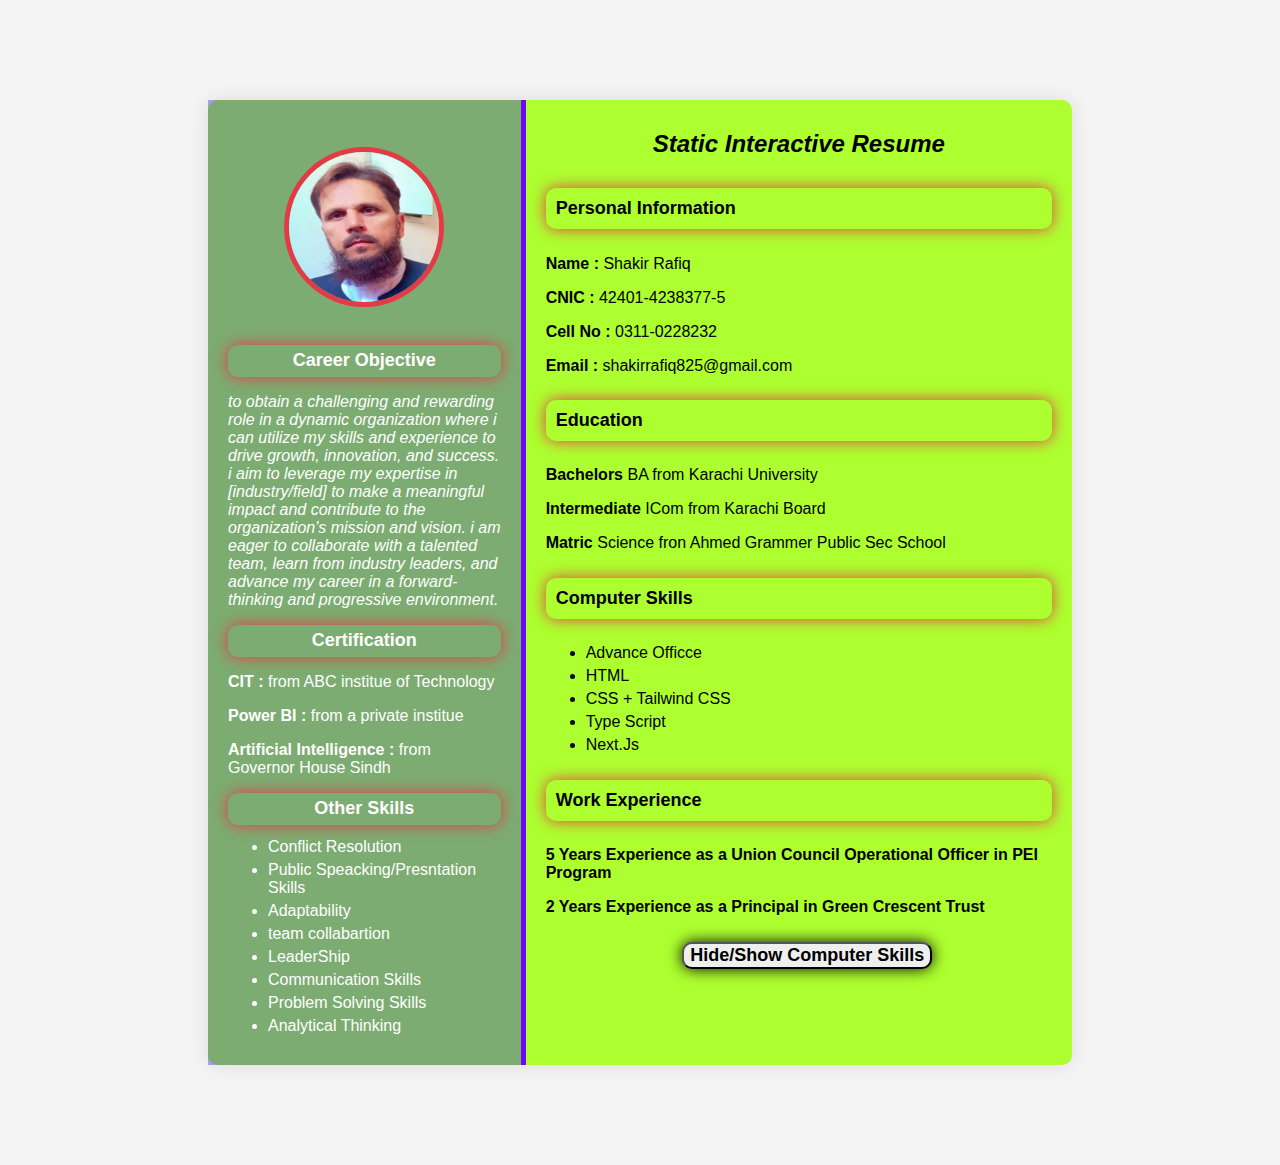
<file: milestone-01-02/index.html>
<!DOCTYPE html>
<html lang="en">

<head>
    <meta charset="UTF-8">
    <meta name="viewport" content="width=device-width, initial-scale=1.0">
    <title>Document</title>
    <link rel="stylesheet" href="style.css">
</head>

<body>
    <div class="resume-container">
        <div class="left-section">
            <img src="Shakir.jpg" alt="profile picture" class="profile-picture">
            <section id="objective">
                <h3 style="color: white;">Career Objective</h3>
                <p style="text-align: left; text-transform: lowercase;"><i>
                        To obtain a challenging and rewarding role in a dynamic organization where I can utilize my
                        skills and experience to drive growth, innovation, and success. I aim to leverage my expertise
                        in [industry/field] to make a meaningful impact and contribute to the organization's mission and
                        vision. I am eager to collaborate with a talented team, learn from industry leaders, and advance
                        my career in a forward-thinking and progressive environment.
                    </i></p>
            </section>

            <section>
                <h3 style="color: white;">Certification</h3>
                <p style="text-align: left;"><b> CIT : </b> from ABC institue of Technology</p>
                <p style="text-align: left;"><b> Power BI : </b> from a private institue</p>
                <p style="text-align: left;"><b> Artificial Intelligence : </b> from Governor House Sindh</p>
            </section>

            <section>
                <h3 style="color: white;">Other Skills</h3>
                <ul>
                    <li>Conflict Resolution</li>
                    <li>Public Speacking/Presntation Skills</li>
                    <li>Adaptability</li>
                    <li>team collabartion</li>
                    <li>LeaderShip</li>
                    <li>Communication Skills</li>
                    <li>Problem Solving Skills</li>
                    <li>Analytical Thinking</li>

                </ul>
            </section>
        </div>
        <!--Righr Section-->
        <div class="right-section">
            <h1><i> Static Interactive Resume </i></h1>
            <!--Personal Information-->
            <section id="personal-info">
                <h3>Personal Information</h3>
                <p><b>Name : </b> Shakir Rafiq </p>
                <p><b>CNIC : </b> 42401-4238377-5 </p>
                <p><b>Cell No : </b> 0311-0228232 </p>
                <p><b>Email :</b> <a href="shakirrafiq825@gmail.com" target="_blank"></a>shakirrafiq825@gmail.com</p>
            </section>
            <!--Education Section-->
            <section id="education">
                <h3>Education</h3>
                <p><b>Bachelors</b> BA from Karachi University </p>
                <p><b>Intermediate</b> ICom from Karachi Board </p>
                <p><b>Matric</b> Science fron Ahmed Grammer Public Sec School</p>
            </section>
            <!--Skills Section-->
            <Section id="skills">
                <h3>Computer Skills</h3>
                <ul>
                    <li>Advance Officce</li>
                    <li>HTML</li>
                    <li>CSS + Tailwind CSS</li>
                    <li>Type Script</li>
                    <li>Next.Js</li>
                </ul>
            </Section>
            <!--Work Experience-->
            <section id="work-experience">
                <h3>Work Experience</h3>
                <p><b> 5 Years Experience as a Union Council Operational Officer in PEI Program</b></p>
                <p><b> 2 Years Experience as a Principal in Green Crescent Trust </b></p>
            </section>

            <!--Button to toggle skill section-->
            <button id="toggle-skills"><b>Hide/Show Computer Skills</b></button>
        </div>
    </div>
    <script src="index.js"></script>
</body>

</html>
</file>
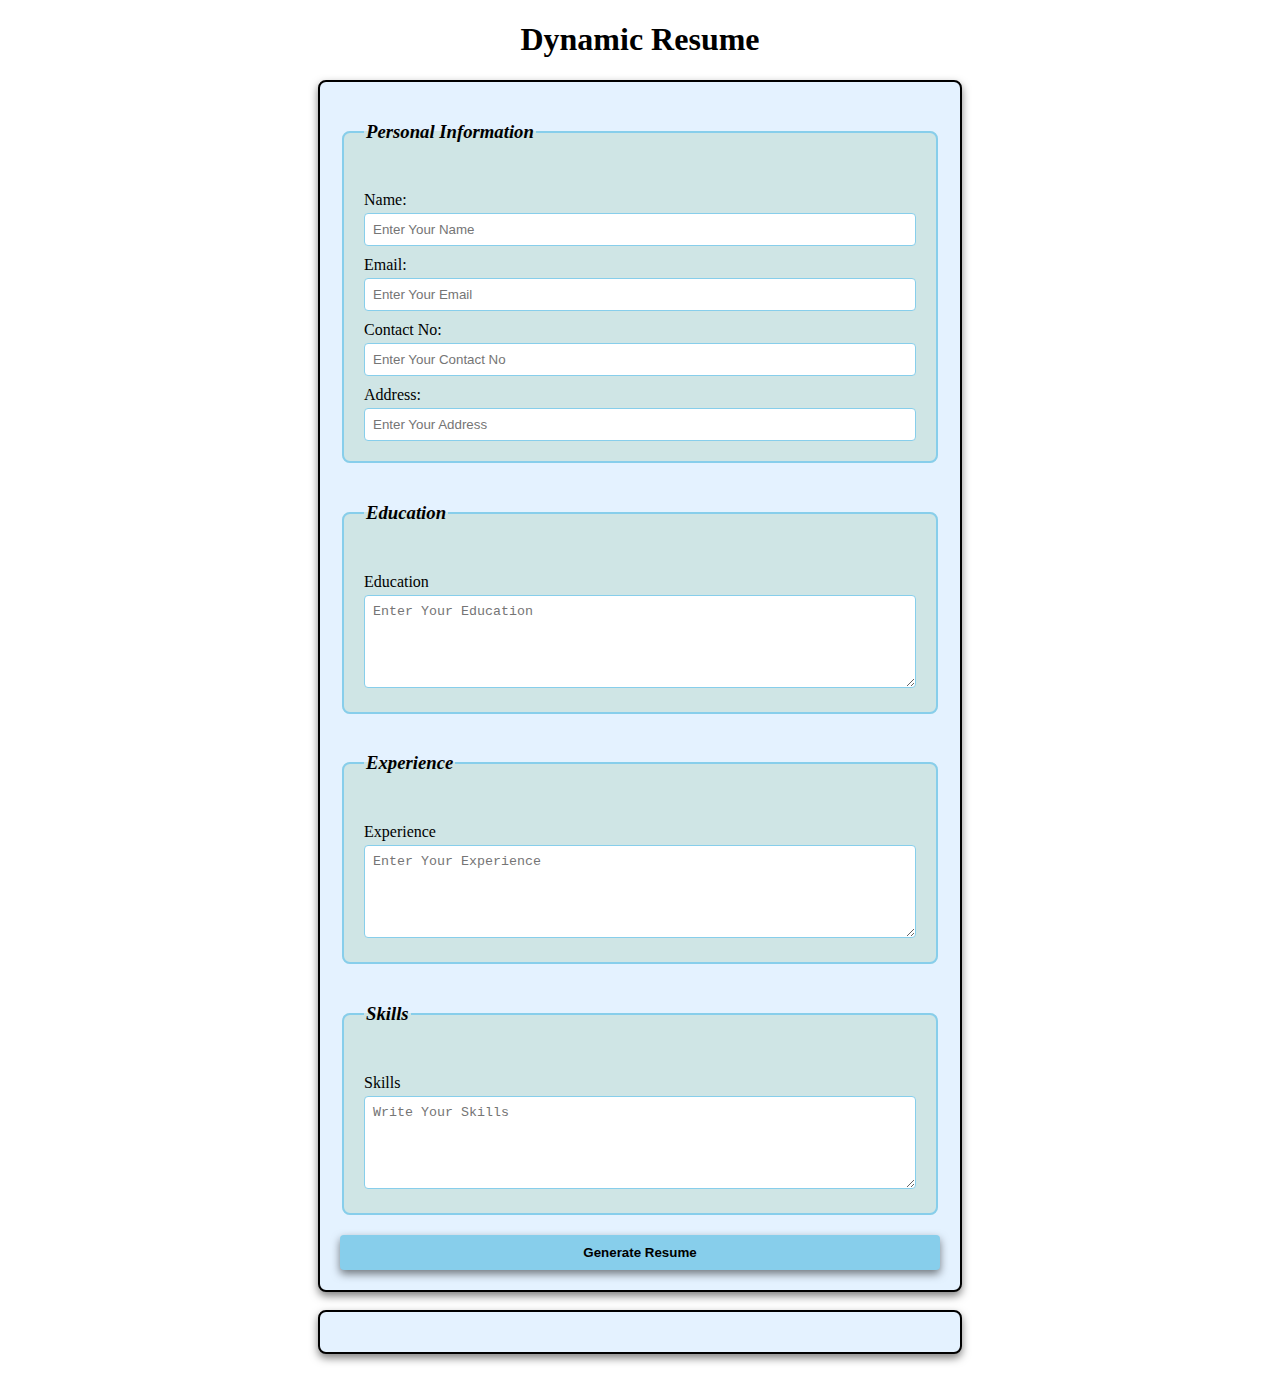
<file: milestone-03/index.html>
<!DOCTYPE html>
<html lang="en">
<head>
    <meta charset="UTF-8">
    <meta name="viewport" content="width=device-width, initial-scale=1.0">
    <title>Dynamic Resume</title>
    <link rel="stylesheet" href="style.css">
</head>
<body>
   <h1 id="heading">Dynamic Resume </h1>
   <form id="resume-container">
    <fieldset id="pi">
        <legend> <i><h3>Personal Information</h3></i></legend>
        <label  for="name">Name:</label>
        <input type="text" id="name" placeholder="Enter Your Name" required>

        <label  for="email">Email:</label>
        <input type="email" id="email" placeholder="Enter Your Email" required>

        <label  for="contact">Contact No:</label>
        <input type="tel" id="contact" placeholder="Enter Your Contact No" required>

        <label  for="Address">Address:</label>
        <input type="address" id="address" placeholder="Enter Your Address" required>
    </fieldset>

    <fieldset>
        <legend> <i><h3> Education</h3></i></legend>
        <label for="Education">Education</label>
        <textarea id="education" placeholder="Enter Your Education" rows="5" required></textarea>
    </fieldset>

    <fieldset>
        <legend> <i><h3> Experience</h3></i></legend>
        <label for="Experience">Experience</label>
        <textarea id="experience" placeholder="Enter Your Experience" rows="5" required></textarea>
    </fieldset>

    <fieldset>
        <legend> <i><h3> Skills</h3></i></legend>
        <label for="Skills">Skills</label>
        <textarea id="skills" placeholder="Write Your Skills" rows="5" required></textarea>
    </fieldset>

    <button type="submit"><b>Generate Resume</b></button>
   </form>
   <br>
   <div id="resume-display"></div>
    <script src="script.js"></script>
</body>
</html>
</file>
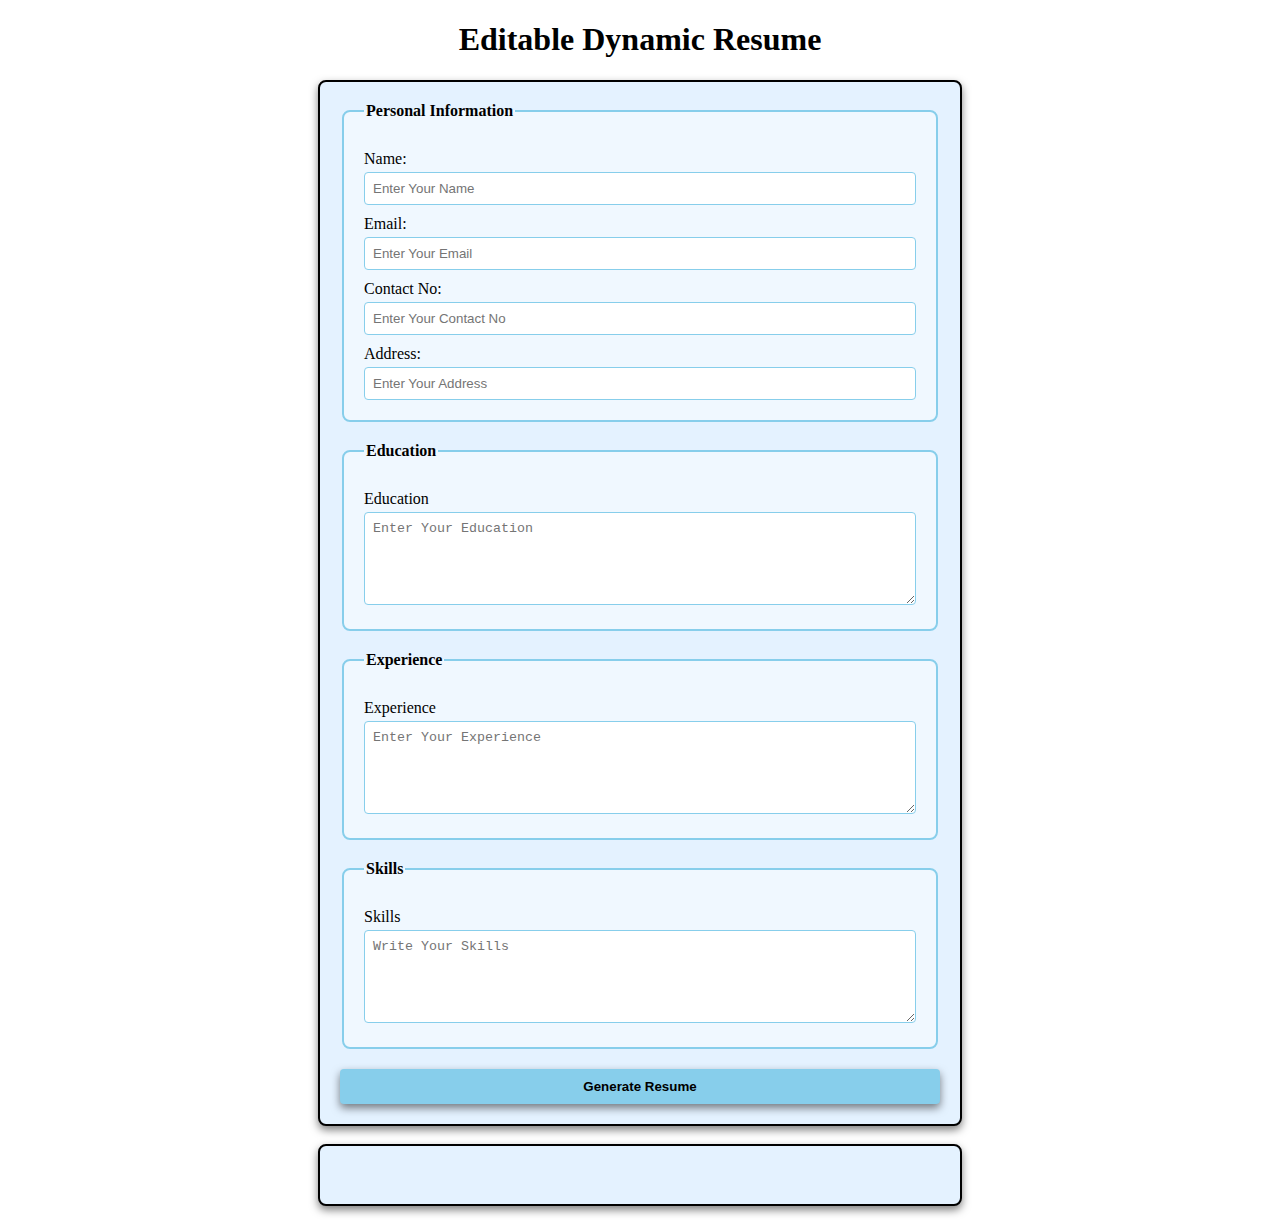
<file: milestone-04/index.html>
<!DOCTYPE html>
<html lang="en">
<head>
    <meta charset="UTF-8">
    <meta name="viewport" content="width=device-width, initial-scale=1.0">
    <title>Editable dynamic Resume</title>
    <link rel="stylesheet" href="style.css">
</head>
<body>
   <h1 id="heading">Editable Dynamic Resume</h1>
   <form id="resume-container">
    <fieldset id="pi">
        <legend>Personal Information</legend>
        <label  for="name">Name:</label>
        <input type="text" id="name" placeholder="Enter Your Name" required>

        <label  for="email">Email:</label>
        <input type="email" id="email" placeholder="Enter Your Email" required>

        <label  for="contact">Contact No:</label>
        <input type="tel" id="contact" placeholder="Enter Your Contact No" required>

        <label  for="Address">Address:</label>
        <input type="address" id="address" placeholder="Enter Your Address" required>
    </fieldset>

    <fieldset>
        <legend>Education</legend>
        <label for="Education">Education</label>
        <textarea id="education" placeholder="Enter Your Education" rows="5" required></textarea>
    </fieldset>

    <fieldset>
        <legend>Experience</legend>
        <label for="Experience">Experience</label>
        <textarea id="experience" placeholder="Enter Your Experience" rows="5" required></textarea>
    </fieldset>

    <fieldset>
        <legend>Skills</legend>
        <label for="Skills">Skills</label>
        <textarea id="skills" placeholder="Write Your Skills" rows="5" required></textarea>
    </fieldset>

    <button type="submit"><b>Generate Resume</b></button>
   </form>
   <br>
   <!--Dynamic and Editable Resume-->
   <div id="resume-display" contenteditable="true">
    <!--resume will generate here-->
   </div>
    <script src="script.js"></script>
</body>
</html>
</file>
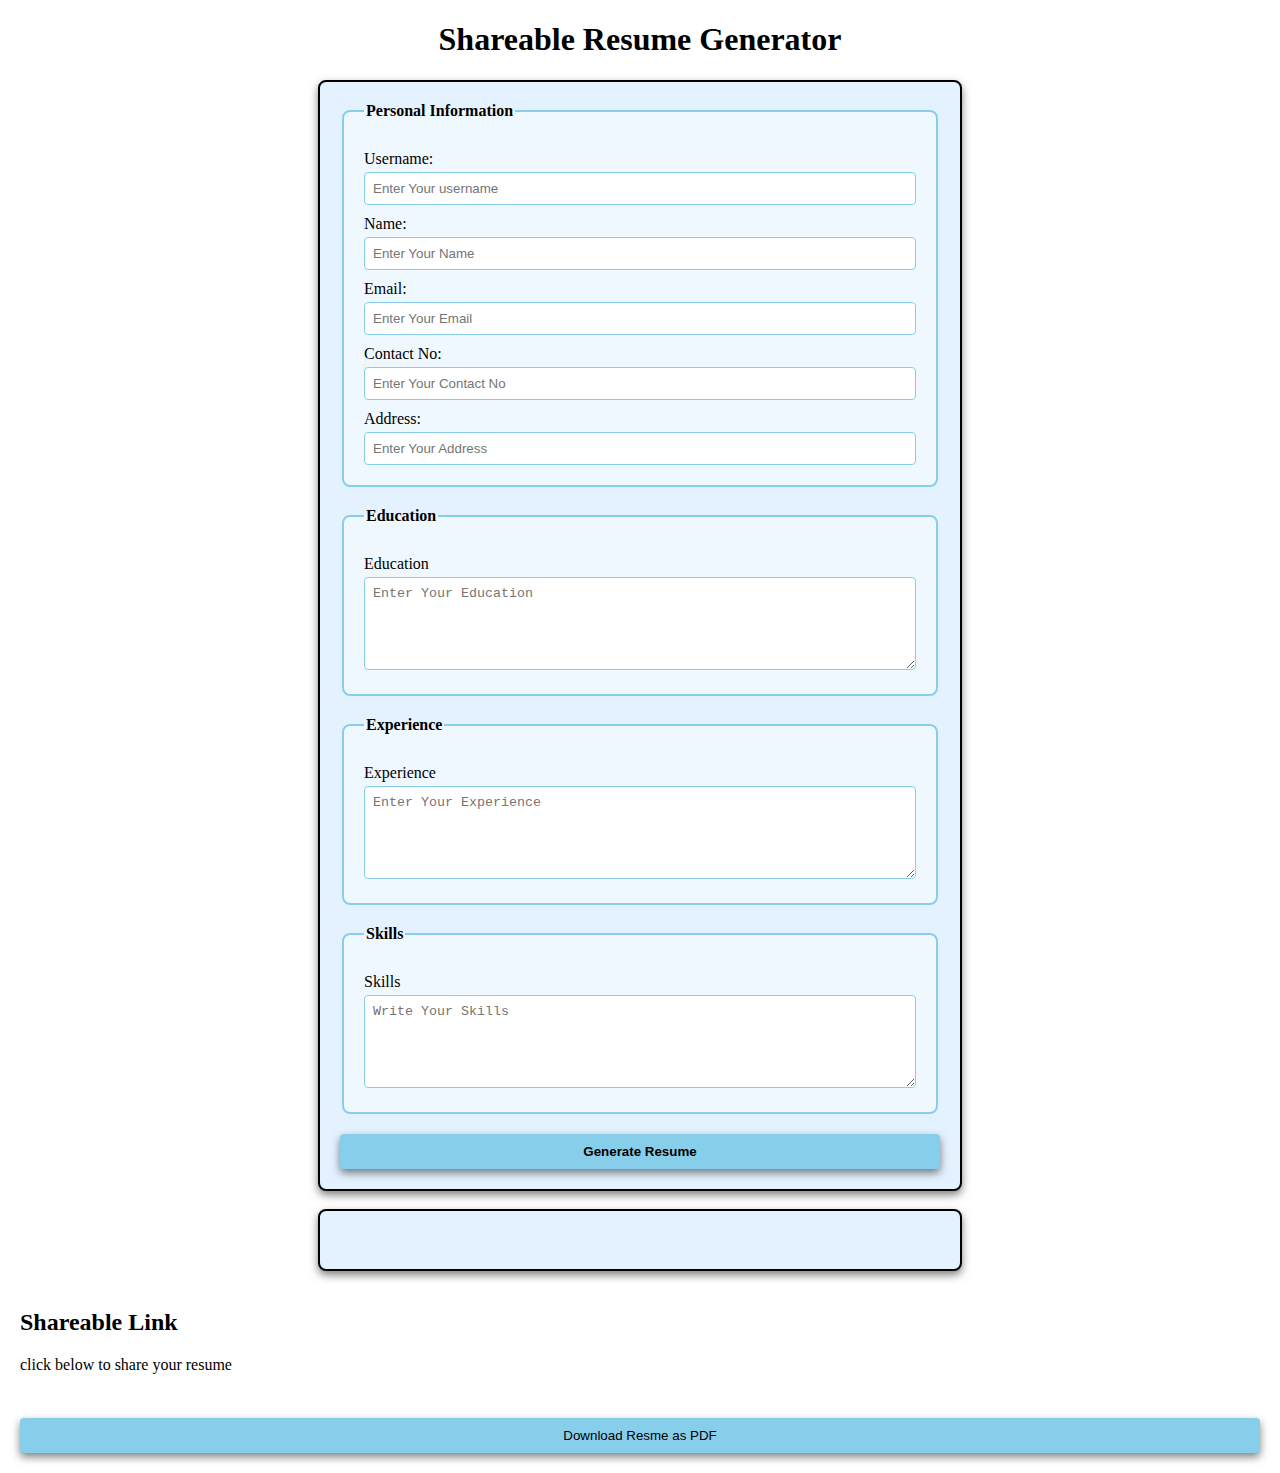
<file: milestone-05/index.html>
<!DOCTYPE html>
<html lang="en">
<head>
    <meta charset="UTF-8">
    <meta name="viewport" content="width=device-width, initial-scale=1.0">
    <title>Shareable Resume</title>
    <link rel="stylesheet" href="style.css">
</head>
<body>
   <h1 id="heading"> Shareable Resume Generator</h1>
   <form id="resume-container">
    <fieldset id="pi">
        <legend>Personal Information</legend>
        <label  for="username">Username:</label>
        <input type="text" id="username" placeholder="Enter Your username" required>

        <label  for="name">Name:</label>
        <input type="text" id="name" placeholder="Enter Your Name" required>

        <label  for="email">Email:</label>
        <input type="email" id="email" placeholder="Enter Your Email" required>

        <label  for="contact">Contact No:</label>
        <input type="tel" id="contact" placeholder="Enter Your Contact No" required>

        <label  for="Address">Address:</label>
        <input type="address" id="address" placeholder="Enter Your Address" required>
    </fieldset>

    <fieldset>
        <legend>Education</legend>
        <label for="Education">Education</label>
        <textarea id="education" placeholder="Enter Your Education" rows="5" required></textarea>
    </fieldset>

    <fieldset>
        <legend>Experience</legend>
        <label for="Experience">Experience</label>
        <textarea id="experience" placeholder="Enter Your Experience" rows="5" required></textarea>
    </fieldset>

    <fieldset>
        <legend>Skills</legend>
        <label for="Skills">Skills</label>
        <textarea id="skills" placeholder="Write Your Skills" rows="5" required></textarea>
    </fieldset>

    <button type="submit"><b>Generate Resume</b></button>
   </form>
   <br>
   <!--Dynamic and Editable Resume-->
   <div id="resume-display" contenteditable="true">
    <!--resume will generate here-->
   </div>

   <br>

   <!--Shareable link and download option-->
   <div id="shareable-link-cont" style="display: none;"></div>
    <h2>Shareable Link</h2>
    <p>click below to share your resume</p>
    <a href="#" id="shareable-link" target="_blank"></a>

    <br>
    <button id="download-btn">Download Resme as PDF</button>
    <script src="script.js" style="display: none;"></script>
</body>
</html>
</file>
<file: milestone-01-02/style.css>
/* General Styling */
body {
    font-family: 'Arial', sans-serif;
    background-color: #f4f4f4;
    margin: 0;
    padding: 100px;
}

.resume-container {
    display: flex;
    background-color: greenyellow;
    width: 80%;
    margin: 0 auto;
    border-radius: 10px;
    box-shadow: 0 0 20px rgba(0, 0, 0, 0.1);
}

/* Left Section Styling */
.left-section {
    background-color: rgba(27, 7, 246, 0.333);
    color: white;
    padding: 20px;
    width: 35%;
    text-align: center;
    border-right: 5px solid #6e07f5;
}

.profile-picture {
    width: 150px;
    height: 150px;
    margin-top: 10%;
    border-radius: 50%;
    border: 5px solid #e63946;
    margin-bottom: 20px;
}

h1 {
    font-size: 24px;
    margin: 10px 0;
    margin-bottom: 30px;
    text-align: center;
}

h3 {
    font-size: 18px;
    padding: 2%;
    margin: 20px 0 10px;
    color: black;
    border-radius: 10px;
    box-shadow: 0 0 15px #e63946;
    margin-top: 5%;
    margin-bottom: 5%;
}

ul {
    list-style-type: fill round;
    padding: 10;
    margin: 10px 0;
    text-align: left;
}

ul li {
    margin: 5px 0;
}

/* Right Section Styling */
.right-section {
    padding: 20px;
    width: 65%;
    
}

button {
    font-family: Arial, sans-serif;
    border-radius: 10px;
    box-shadow: 0 0 15px black;
    cursor: pointer;
    margin-top: 10px;
    font-size: 18px;
    margin-left: 27%;
}

button:hover {
    background-color: #ff737c;
}
</file>
<file: milestone-03/style.css>
body {
    margin: 20px;
    padding: 0px;
    background-color: white;
}


#resume-container {
    max-width: 600px;
    border: 2px solid black;
    border-radius: 8px;
    padding: 20px;
    margin: auto;
    background-color: rgb(228, 242, 255);
    box-shadow: 0 4px 8px rgba(0, 0, 0, 0.5);
}

#pi {
    display: flex;
    flex-direction: column;
}

h1 {
    text-align: center;
}

fieldset {
    border: 2px solid skyblue;
    border-radius: 8px;
    padding: 20px;
    margin-bottom: 20px;
    background-color: rgb(207, 229, 229);
}

legend {
    font-weight: bold;
    text-align: left;
}

label {
    display: block;
    margin-top: 10px;
}

input,textarea {
    margin-top: 4px;
    padding: 8px;
    width: calc(100%);
    border: 1px solid skyblue;
    border-radius: 4px;
    box-sizing: border-box;
}

button {
    display: block;
    background-color: skyblue;
    color: black;
    border: none;
    border-radius: 4px;
    box-shadow: 0 4px 8px rgba(0, 0, 0, 0.5);
    margin-top: 10px;
    padding: 10px;
    cursor: pointer;
    width: 100%;
}

button :hover {
    color: blue;
}

#resume-display {
    max-width: 600px;
    margin: auto;
    padding: 20px;
    border: 2px solid black;
    border-radius: 8px;
    background-color: rgb(228, 242, 255);
    box-shadow: 0 4px 8px rgba(0, 0, 0, 0.5);
}
</file>
<file: milestone-04/style.css>
body {
    margin: 20px;
    padding: 0px;
    background-color: white;
}


#resume-container {
    max-width: 600px;
    border: 2px solid black;
    border-radius: 8px;
    padding: 20px;
    margin: auto;
    background-color: rgb(228, 242, 255);
    box-shadow: 0 4px 8px rgba(0, 0, 0, 0.5);
}

#pi {
    display: flex;
    flex-direction: column;
}

h1 {
    text-align: center;
}

fieldset {
    border: 2px solid skyblue;
    border-radius: 8px;
    padding: 20px;
    margin-bottom: 20px;
    background-color: aliceblue;
}

legend {
    font-weight: bold;
    text-align: left;
}

label {
    display: block;
    margin-top: 10px;
}

input,textarea {
    margin-top: 4px;
    padding: 8px;
    width: calc(100%);
    border: 1px solid skyblue;
    border-radius: 4px;
    box-sizing: border-box;
}

button {
    display: block;
    background-color: skyblue;
    color: black;
    border: none;
    border-radius: 4px;
    box-shadow: 0 4px 8px rgba(0, 0, 0, 0.5);
    margin-top: 10px;
    padding: 10px;
    cursor: pointer;
    width: 100%;
}

button :hover {
    color: blue;
}

#resume-display {
    max-width: 600px;
    margin: auto;
    padding: 20px;
    border: 2px solid black;
    border-radius: 8px;
    background-color: rgb(228, 242, 255);
    box-shadow: 0 4px 8px rgba(0, 0, 0, 0.5);
}
</file>
<file: milestone-05/style.css>
body {
    margin: 20px;
    padding: 0px;
    background-color: white;
}


#resume-container {
    max-width: 600px;
    border: 2px solid black;
    border-radius: 8px;
    padding: 20px;
    margin: auto;
    background-color: rgb(228, 242, 255);
    box-shadow: 0 4px 8px rgba(0, 0, 0, 0.5);
}

#pi {
    display: flex;
    flex-direction: column;
}

h1 {
    text-align: center;
}

fieldset {
    border: 2px solid skyblue;
    border-radius: 8px;
    padding: 20px;
    margin-bottom: 20px;
    background-color: aliceblue;
}

legend {
    font-weight: bold;
    text-align: left;
}

label {
    display: block;
    margin-top: 10px;
}

input,textarea {
    margin-top: 4px;
    padding: 8px;
    width: calc(100%);
    border: 1px solid skyblue;
    border-radius: 4px;
    box-sizing: border-box;
}

button {
    display: block;
    background-color: skyblue;
    color: black;
    border: none;
    border-radius: 4px;
    box-shadow: 0 4px 8px rgba(0, 0, 0, 0.5);
    margin-top: 10px;
    padding: 10px;
    cursor: pointer;
    width: 100%;
}

button :hover {
    color: blue;
}

#resume-display {
    max-width: 600px;
    margin: auto;
    padding: 20px;
    border: 2px solid black;
    border-radius: 8px;
    background-color: rgb(228, 242, 255);
    box-shadow: 0 4px 8px rgba(0, 0, 0, 0.5);
}
</file>
